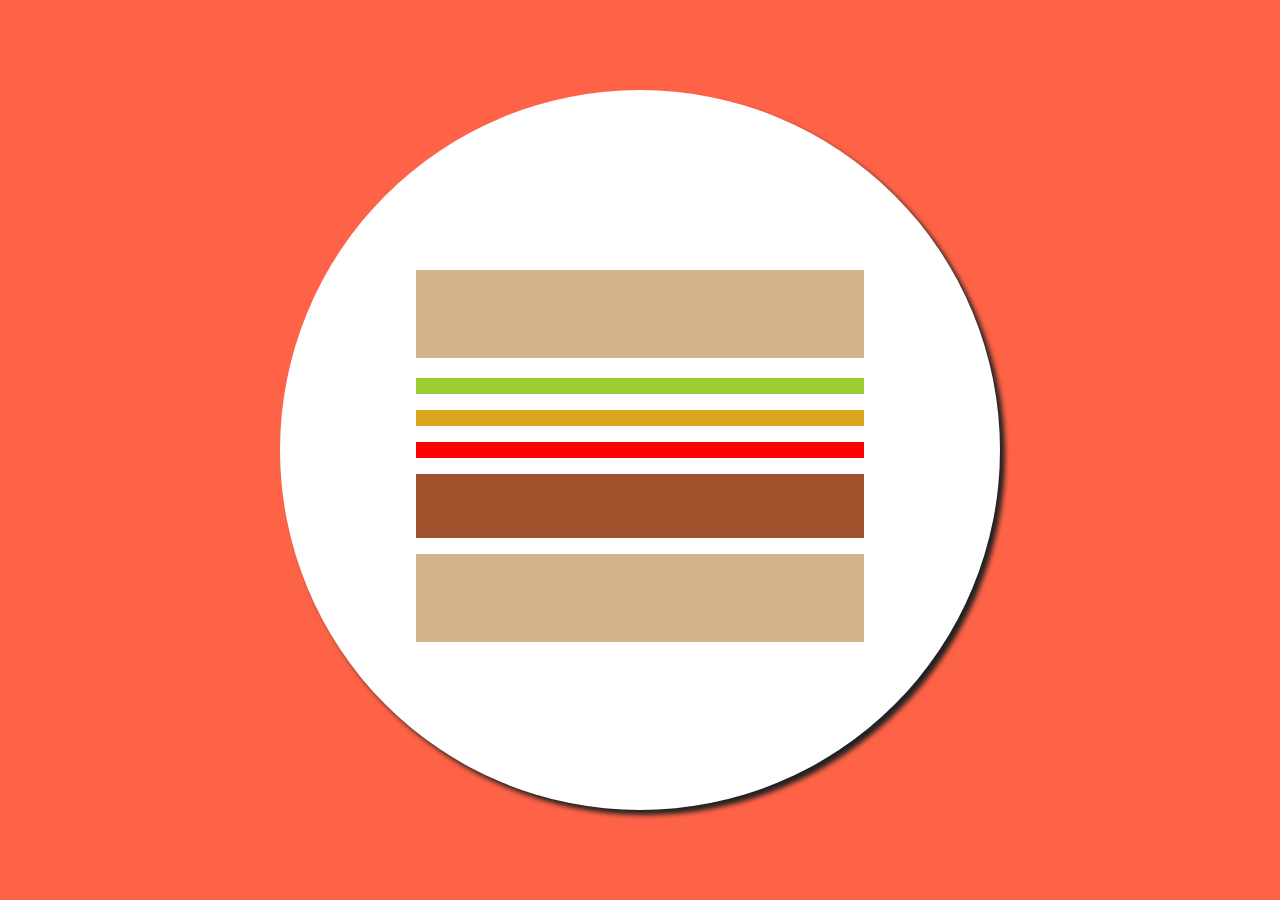
<file: dayOne/cssLesson/index.html>
<!DOCTYPE html>
<html lang="en">
<head>
    <meta charset="UTF-8">
    <meta http-equiv="X-UA-Compatible" content="IE=edge">
    <meta name="viewport" content="width=device-width, initial-scale=1.0">
    <title>Document</title>
    <link rel="stylesheet" href="styles.css"/>
</head>
<body>
   <div id="circle"></div>
   <div id="topBun"></div>
   <div id="lettuce"></div>
   <div id="mustard"></div>
   <div id="ketchup"></div>
   <div id="patty"></div>
   <div id="bottomBun"></div> 
</body>
</html>
</file>
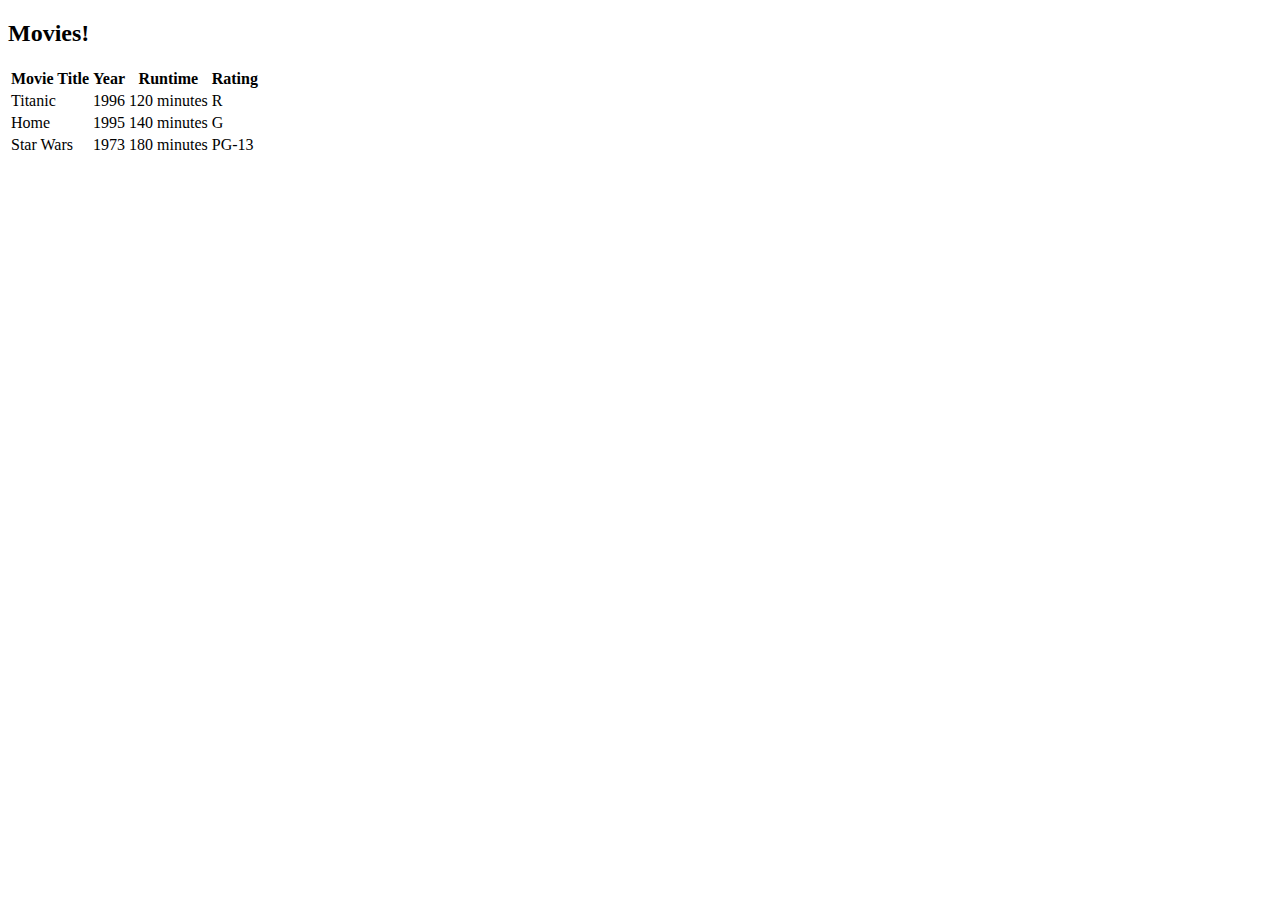
<file: dayOne/movieRatingChalleng/index.html>
<!DOCTYPE html>
<html lang="en">
<head>
    <meta charset="UTF-8">
    <meta http-equiv="X-UA-Compatible" content="IE=edge">
    <meta name="viewport" content="width=device-width, initial-scale=1.0">
    <title>Document</title>
    <link rel="styelsheet" href="styles.css"/>
</head>
<body>
    <!-- CHALLENGE 2: MOVIE RATING
    ​
        Bronze:
          Make an h2 tag saying 'Movies!'
          Make a TABLE with a HEADER
          In the header, have 4 COLUMNS with the headers reading: 'Movie Title', 'Year', 'Runtime', and 'Rating'
          Add at least 3 movies (you can make the info up)
    ​
          Silver:
          Using CSS:
          Add a BACKGROUND COLOR of LIGHT SKY BLUE
          Put a BORDER around the table that is BLACK
    ​
          Gold:
          ITALICIZE the movie titles
          Set the table in the CENTER
    -->
    <div id="movies">
    <h2>Movies!</h2>
    <table>
       <tr>
            <th>Movie Title</th>
            <th>Year</th>
            <th>Runtime</th>
            <Th>Rating</Th>
            </tr>
        <tr>
            
        <Td class="title">Titanic</Td>
        <td>1996</td>
        <td>120 minutes</td>
        <td>R</td>
        </tr>
         <td class="title">Home</td>
         <td>1995</td>
         <td>140 minutes</td>
         <td>G</td>
    </tr>
        <tr>
        <td class="title">Star Wars</td>
        <td>1973</td>
        <td>180 minutes</td>
        <td>PG-13</td>
        </tr>

           
    </table>
</body>
</html>
</file>
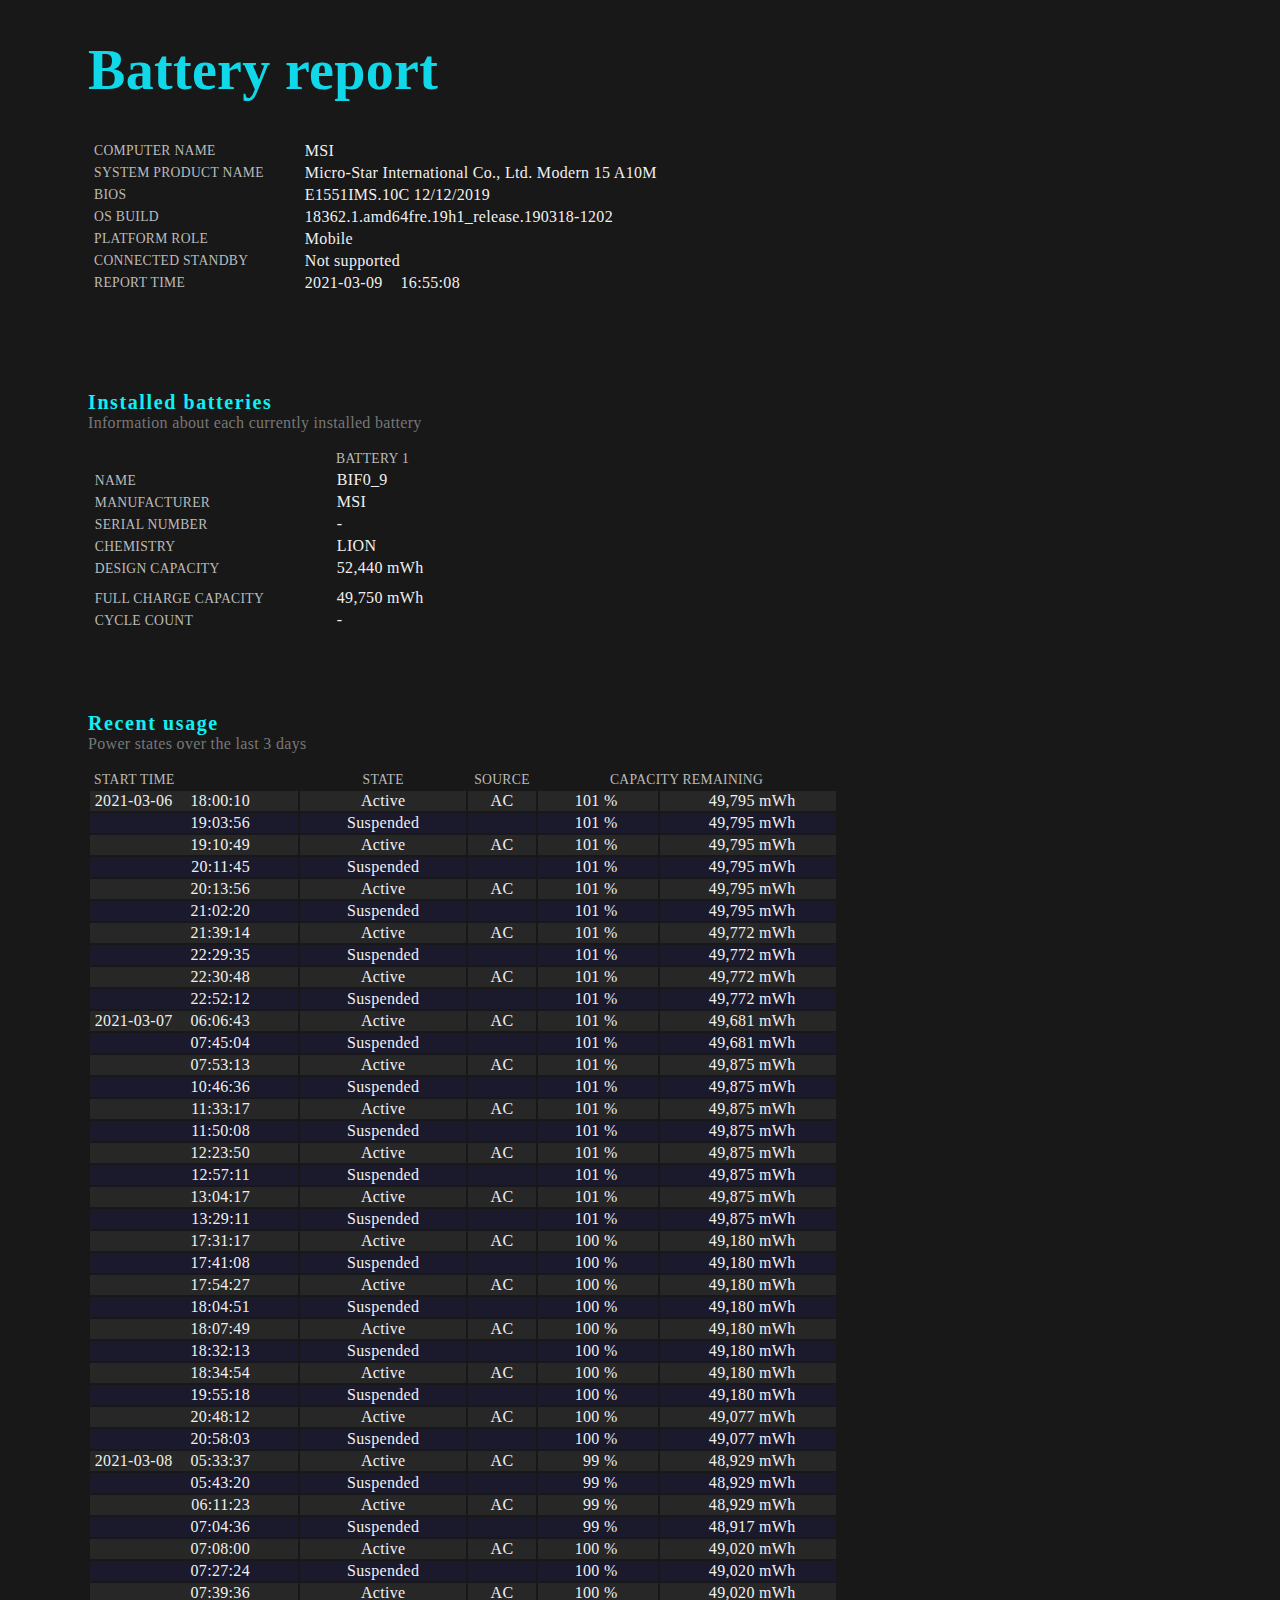
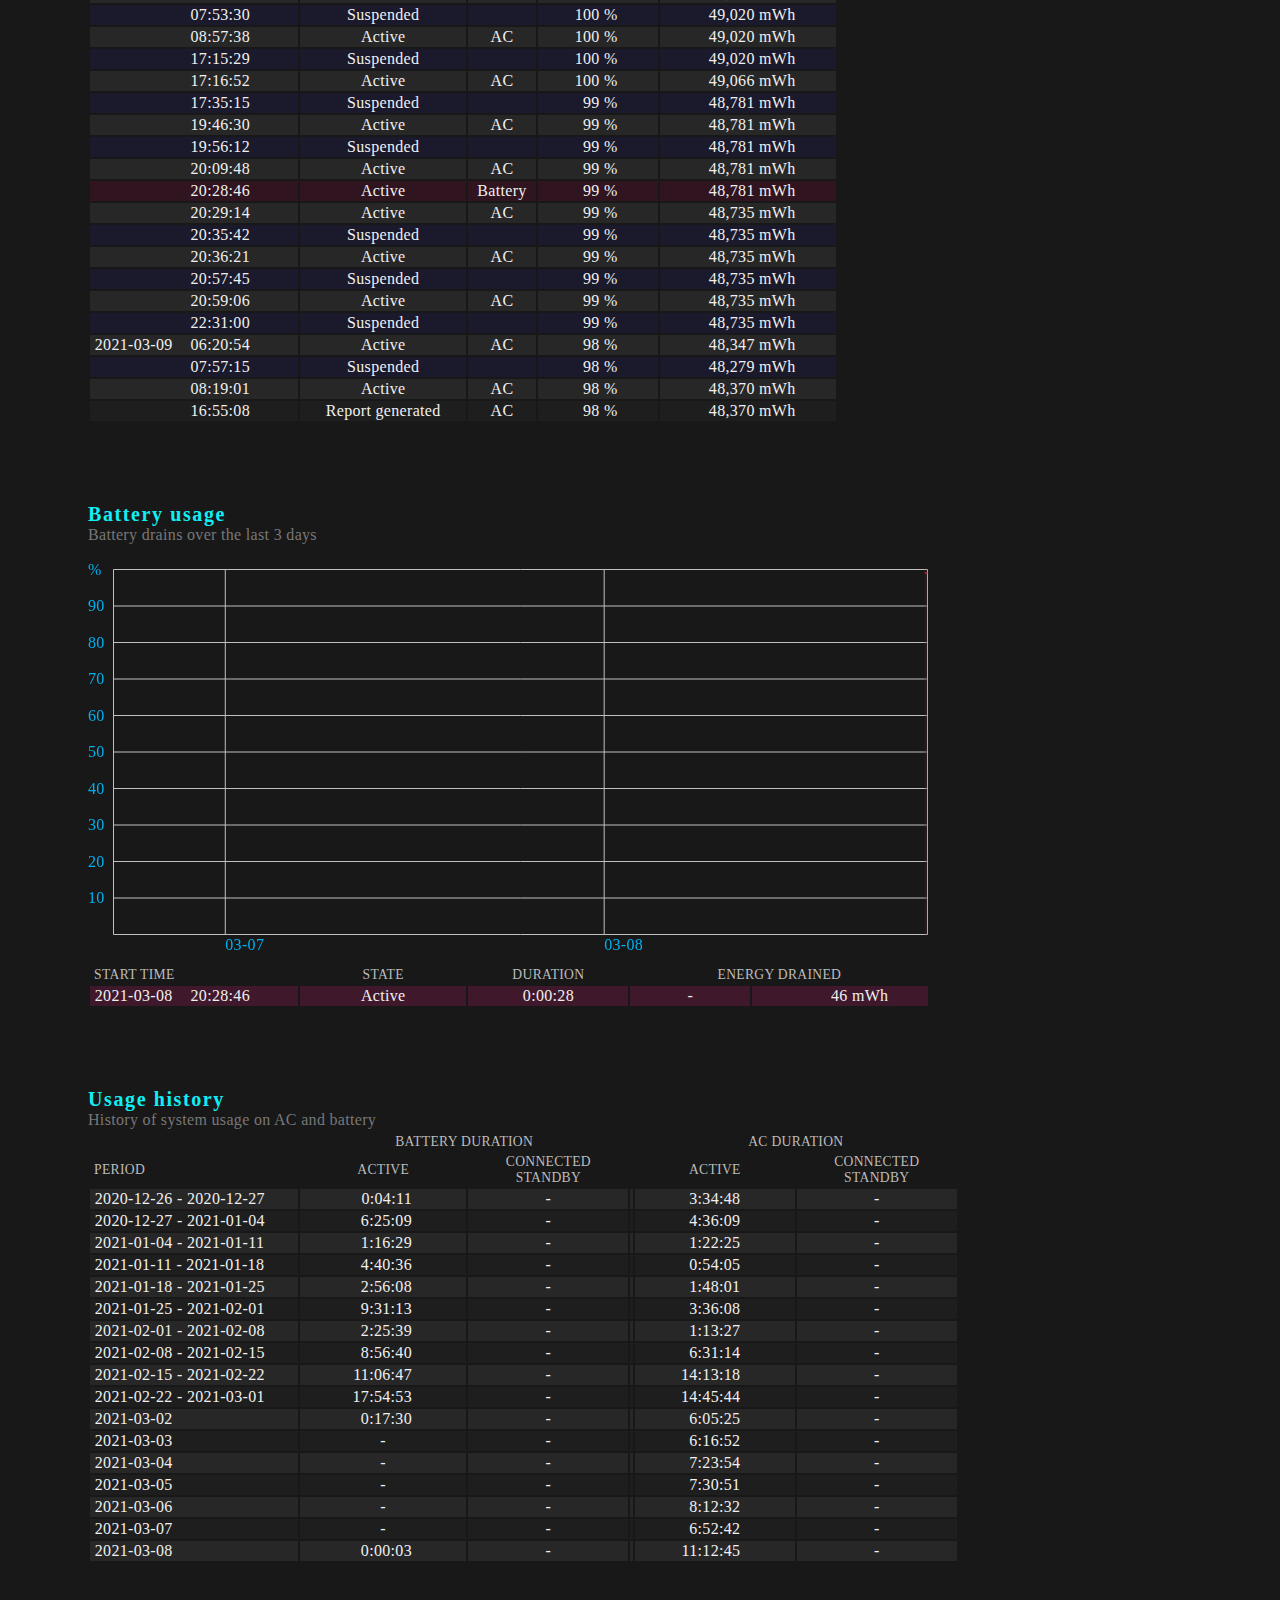
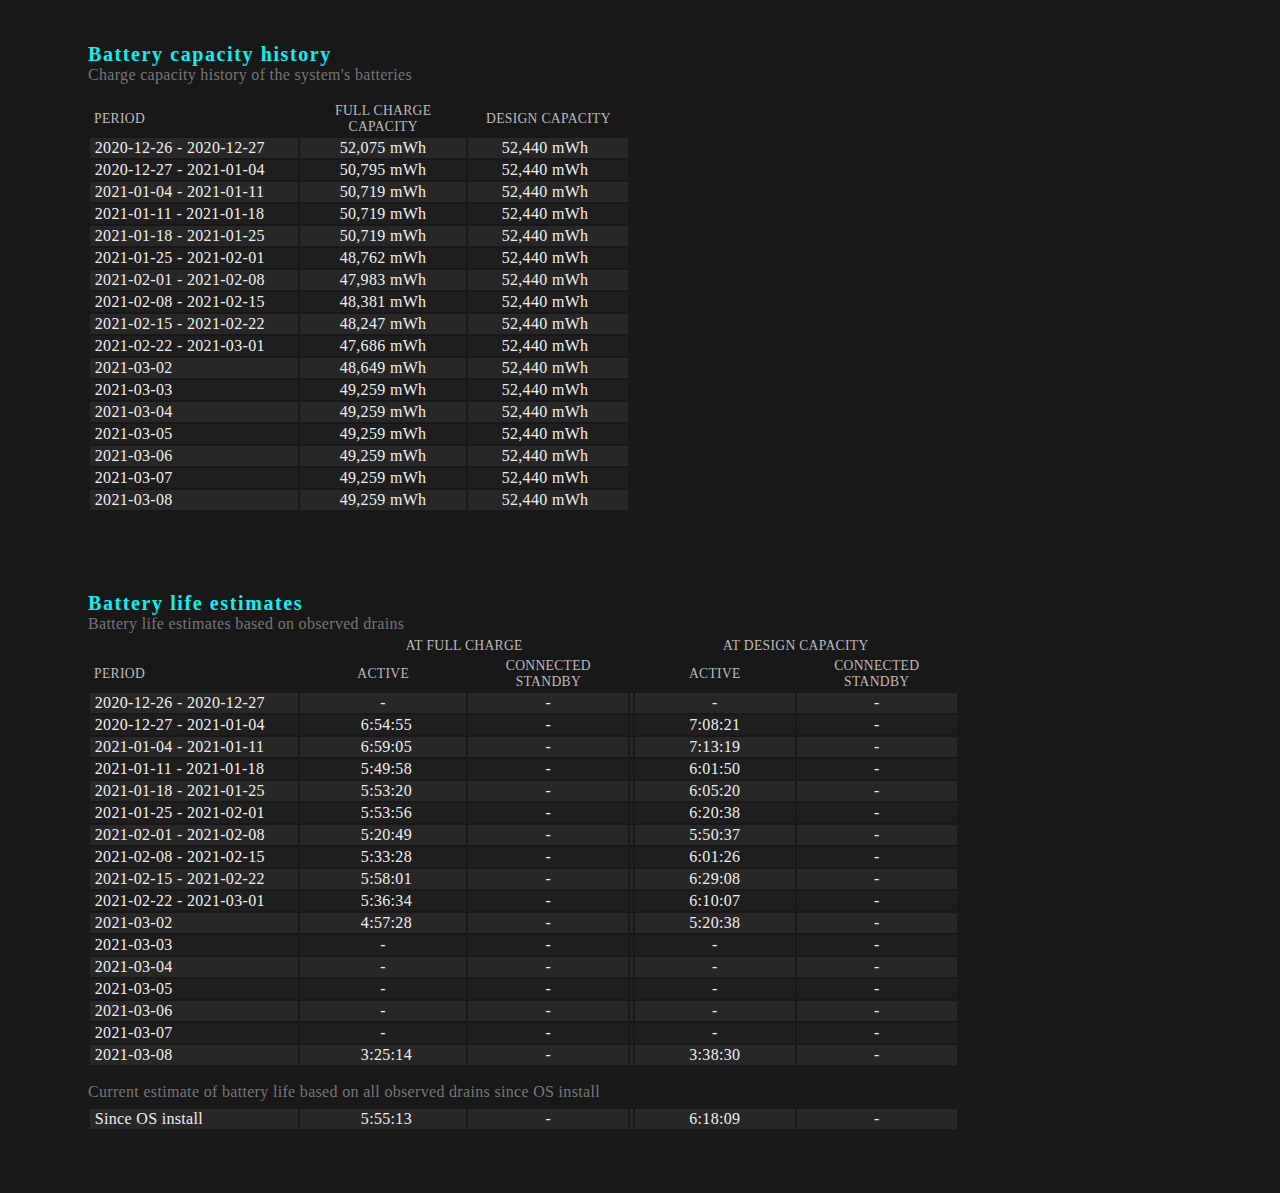
<file: config/battery-report.html>
﻿<!DOCTYPE html>
<!-- saved from url=(0016)http://localhost -->
<html xmlns="http://www.w3.org/1999/xhtml" xmlns:ms="urn:schemas-microsoft-com:xslt" xmlns:bat="http://schemas.microsoft.com/battery/2012" xmlns:js="http://microsoft.com/kernel"><head><meta http-equiv="X-UA-Compatible" content="IE=edge"/><meta name="ReportUtcOffset" content="-5:00"/><title>Battery report</title><style type="text/css">
      body {
          font-family: Segoe UI Light;
          letter-spacing: 0.02em;
          background-color: #181818;
          color: #F0F0F0;
          margin-left: 5.5em;
      }

      h1 {
          color: #11D8E8;
          font-size: 42pt;
      }

      h2 {
          font-size: 15pt;
          color: #11EEF4;
          margin-top: 4em;
          margin-bottom: 0em;
          letter-spacing: 0.08em;
      }

      td {
          padding-left: 0.3em;
          padding-right: 0.3em;
      }

      .nobatts {
          font-family: Segoe UI Semibold;
          background: #272727;
          color: #ACAC60;
          font-size: 13pt;
          padding-left:0.4em;
          padding-right:0.4em;
          padding-top:0.3em;
          padding-bottom:0.3em;
      }

      .explanation {
          color: #777777;
          font-size: 12pt;
          margin-bottom: 1em;
      }

      .explanation2 {
          color: #777777;
          font-size: 12pt;
          margin-bottom: 0.1em;
      }

      table {
          border-width: 0;
          table-layout: fixed;
          font-family: Segoe UI Light;
          letter-spacing: 0.02em;
          background-color: #181818;
          color: #f0f0f0;
      }

      .even { background: #272727; }
      .odd { background: #1E1E1E; }
      .even.suspend { background: #1A1A28; }
      .odd.suspend { background: #1A1A2C; }

      thead {
          font-family: Segoe UI Semibold;
          font-size: 85%;
          color: #BCBCBC;
      }

      text {
          font-size: 12pt;
          font-family: Segoe UI Light;
          fill: #11EEF4;
      }

      .centered { text-align: center; }

      .label {
          font-family: Segoe UI Semibold;
          font-size: 85%;
          color: #BCBCBC;
      }

      .dc.even { background: #40182C; }
      .dc.odd { background: #30141F; }

      td.colBreak {
          padding: 0;
          width: 0.15em;
      }

      td.state { text-align: center; }

      td.hms {
          font-family: Segoe UI Symbol;
          text-align: right;
          padding-right: 3.4em;
      }

      td.dateTime { font-family: Segoe UI Symbol; }
      td.nullValue { text-align: center; }

      td.percent {
          font-family: Segoe UI Symbol;
          text-align: right;
          padding-right: 2.5em;
      }

      col:first-child { width: 13em; }
      col.col2 { width: 10.4em; }
      col.percent { width: 7.5em; }

      td.mw {
          text-align: right;
          padding-right: 2.5em;
      }

      td.acdc { text-align: center; }

      span.date {
          display: inline-block;
          width: 5.5em;
      }

      span.time {
          text-align: right;
          width: 4.2em;
          display: inline-block;
      }

      text { font-family: Segoe UI Symbol; }

      .noncontigbreak {
          height: 0.3em;
          background-color: #1A1A28;
      }
    </style><script type="text/javascript">
    // Formats a number using the current locale (to handle the 1000's separator).
    // The result is rounded so no decimal point is shown.
    function numberToLocaleString(value) {
        var localeString = Math.round(parseFloat(value + '')).toLocaleString();
        return localeString.substring(0, localeString.indexOf('.'));
    }

    function padLeft(number, length) {
        var str = '' + number;
        while (str.length < length) {
            str = '0' + str;
        }

        return str;
    }

    // Returns the number of milliseconds between 2 date-times represented as strings.
    function msBetween(startTime, endTime) {
        return startTime > endTime
               ? msBetween(endTime, startTime)
               : parseDateTime(endTime) - parseDateTime(startTime);
    }

    var dateFormat = /(\d{4})-(\d{2})-(\d{2})[T](\d{2}):(\d{2}):(\d{2})/

    // Parses a date-time string and returns a Date (i.e. number of milliseconds)
    function parseDateTime(value) {
        if (!value) {
            return 0;
        }

        var match = dateFormat.exec(value)
        if (!match) {
            return 0;
        }

        return Date.parse(match[1] + '/' + match[2] + '/' +
                          match[3] + ' ' + match[4] + ':' +
                          match[5] + ':' + match[6])
    }

    // Parses just the date portion of a date-time string and returns a Date
    // (i.e. number of milliseconds)
    function parseDate(value) {
        if (!value) {
            return 0;
        }

        var match = dateFormat.exec(value)
        if (!match) {
            return 0;
        }

        return Date.parse(match[1] + '/' + match[2] + '/' + match[3])
    }

    var durationFormat = /P((\d+)D)?T((\d+)H)?((\d+)M)?(\d+)S/

    // Convert a string of the form P10DT1H15M40S to a count of milliseconds
    function parseDurationToMs(value) {
        var match = durationFormat.exec(value)
        if (!match) {
            return 0
        }

        var days = parseInt(match[2] || '0');
        var hrs = parseInt(match[4] || '0');
        var mins = parseInt(match[6] || '0');
        var secs = parseInt(match[7] || '0');
        return ((((((days * 24) + hrs) * 60) + mins) * 60) +  secs) * 1000;
    }

    // Converts milliseconds to days
    function msToDays(ms) {
        return (ms / 1000 / 60 / 60 / 24);
    }

    function daysToMs(days) {
        return (days * 24 * 60 * 60 * 1000);
    }

    // Formats a number of milliseconds as h:mm:ss
    function formatDurationMs(value) {
        var ms = parseInt(value);
        var secs = ms / 1000;
        var mins = secs / 60;
        var hrs = Math.floor(mins / 60);
        mins = Math.floor(mins % 60);
        secs = Math.floor(secs % 60);
        return hrs + ':' + padLeft(mins,2) + ':' + padLeft(secs,2);
    }

    // Converts a millisecond timestamp to a day and month string
    // Note: dayOffset is forward from date.
    function dateToDayAndMonth(ms, dayOffset) {
        var adjustedDate = new Date(ms + (dayOffset * 24 * 60 * 60 * 1000));
        return padLeft(adjustedDate.getMonth() + 1, 2) + "-" +
               padLeft(adjustedDate.getDate(), 2);
    }

    // Takes a millisecond timestamp and returns a new millisecond timestamp
    // rounded down to the current day.
    function dateFloor(ms) {
        var dt = new Date(ms);
        return Date.parse(dt.getFullYear() + '/' + (dt.getMonth() + 1) + '/' + dt.getDate());
    }
    
    Timegraph = {
        axisTop: 9.5,
        axisRight: 24.5,
        axisBottom: 25.5,
        axisLeft: 25.5,
        ticks: 10,

        // Maximum number of 24 hour ticks for showing 12 and 6 hour ticks

        ticks12Hour: 8,
        ticks6Hour: 4,

        // Shading

        lineColor: "#B82830",
        shadingColor: "#4d1d35",

        precompute: function (graph) {
            var canvas = graph.canvas;
            var data = graph.data;
            var min = 0;
            var max = 0;

            graph.height = canvas.height - Timegraph.axisTop - Timegraph.axisBottom;
            graph.width = canvas.width - Timegraph.axisLeft - Timegraph.axisRight;
            for (var i = 0; i < data.length; i++) {
                data[i].t0 = parseDateTime(data[i].x0);
                data[i].t1 = parseDateTime(data[i].x1);

                if (i == 0) {
                    min = data[i].t0;
                    max = data[i].t1;
                }

                if (data[i].t0 < min) {
                    min = data[i].t0;
                }

                if (data[i].t1 > max) {
                    max = data[i].t1;
                }

                data[i].yy0 =
                    Timegraph.axisTop + graph.height - data[i].y0 * graph.height;

                data[i].yy1 =
                    Timegraph.axisTop + graph.height - data[i].y1 * graph.height;
            }

            if (graph.startTime != null) {
                graph.startMs = parseDateTime(graph.startTime);

            } else {
                graph.startMs = min;
            }

            graph.endMs = max;
            graph.durationMs = max - min;
        },

        drawFrame: function (graph) {
            var canvas = graph.canvas;
            var context = graph.context;

            graph.width =
                canvas.width - Timegraph.axisRight - Timegraph.axisLeft;

            graph.height =
                canvas.height - Timegraph.axisTop - Timegraph.axisBottom;

            context.beginPath();
            context.moveTo(Timegraph.axisLeft, Timegraph.axisTop);
            context.lineTo(Timegraph.axisLeft + graph.width,
                           Timegraph.axisTop);

            context.lineTo(Timegraph.axisLeft + graph.width,
                           Timegraph.axisTop + graph.height);

            context.lineTo(Timegraph.axisLeft,
                           Timegraph.axisTop + graph.height);

            context.lineTo(Timegraph.axisLeft, Timegraph.axisTop);
            context.strokeStyle = "#c0c0c0";
            context.stroke();
        },

        drawRange: function (graph) {
            var canvas = graph.canvas;
            var context = graph.context;

            context.font = "12pt Segoe UI";
            context.fillStyle = "#00b0f0";
            context.fillText("%", 0, Timegraph.axisTop + 5, Timegraph.axisLeft);

            var tickSpacing = graph.height / 10;
            var offset = Timegraph.axisTop + tickSpacing;
            var tickValue = 90;
            for (var i = 0; i < 9; i++) {
                context.beginPath();
                context.moveTo(Timegraph.axisLeft, offset);
                context.lineTo(Timegraph.axisLeft + graph.width,
                               offset);

                context.stroke();
                context.fillText(tickValue.toString(),
                                 0,
                                 offset + 5,
                                 Timegraph.axisLeft);

                offset += tickSpacing;
                tickValue -= 10;
            }
        },

        drawDomain: function (graph, start, end) {
            var canvas = graph.canvas;
            var context = graph.context;
            var data = graph.data;
            var duration = end - start;
            if ((end < start)) {
                return;
            }

            var startDay = dateFloor(start);
            var t0 = startDay;
            var t1 = dateFloor(end);
            var dayOffset = 0;
            if (start > t0) {
                t0 = t0 + daysToMs(1);
                dayOffset++;
            }

            if (t0 >= t1) {
                return;
            }

            var increment =
                Math.max(Math.floor((t1 - t0) / daysToMs(Timegraph.ticks)), 1);

            var incrementMs = daysToMs(increment);
            var spacing = (incrementMs / duration) * graph.width;
            var offset = (t0 - start) / duration;
            var ticksCount = Math.floor((t1 - t0) / incrementMs);
            for (offset = offset * graph.width + Timegraph.axisLeft;
                 offset < (graph.width + Timegraph.axisLeft);
                 offset += spacing) {

                context.beginPath();
                context.moveTo(offset, Timegraph.axisTop);
                context.lineTo(offset, Timegraph.axisTop + graph.height);
                context.stroke();
                context.fillText(dateToDayAndMonth(startDay, dayOffset),
                                 offset,
                                 Timegraph.axisTop + graph.height + 15,
                                 spacing);

                dayOffset += increment;
            }
        },

        plot: function (graph, start, end) {
            var canvas = graph.canvas;
            var context = graph.context
            var data = graph.data;

            if ((end < start)) {
                return;
            }

            var duration = end - start;
            Timegraph.drawDomain(graph, start, end);
            context.fillStyle = Timegraph.shadingColor;
            for (var i = 0; i < data.length - 1; i++) {
                if ((data[i].t0 < start) || (data[i].t0 > end) ||
                    (data[i].t1 > end)) {

                    continue;
                }

                var x1 = (data[i].t0 - start) / duration;
                x1 = x1 * graph.width + Timegraph.axisLeft;

                var x2 = (data[i].t1 - start) / duration;
                x2 = x2 * graph.width + Timegraph.axisLeft;

                context.globalAlpha = 0.3;
                context.fillRect(x1, Timegraph.axisTop, (x2 - x1), graph.height);
                context.globalAlpha = 1;
                context.beginPath();
                context.strokeStyle = Timegraph.lineColor;
                context.lineWidth = 1.5;
                context.moveTo(x1, data[i].yy0);
                context.lineTo(x2, data[i].yy1);
                context.stroke();
            }
        },

        draw: function (graph) {
            var canvas = document.getElementById(graph.element);
            if (canvas == null) {
                return;
            }

            var context = canvas.getContext('2d');
            if (context == null) {
                return;
            }

            graph.width = 0;
            graph.height = 0;
            graph.context = context;
            graph.canvas = canvas;

            Timegraph.precompute(graph);
            Timegraph.drawFrame(graph);
            Timegraph.drawRange(graph);
            Timegraph.plot(graph, graph.startMs, graph.endMs);
        }
    };
    
    drainGraphData = [
    { x0: "2021-03-08T20:17:49", x1: "2021-03-08T20:28:46", y0: 0.990296189528817, y1: 0.990296189528817 }, 
{ x0: "2021-03-08T20:28:46", x1: "2021-03-08T20:28:49", y0: 0.990296189528817, y1: 0.9900525792241012 }, 

    ];
    
    function main() {
        Timegraph.draw({
            element: "drain-graph",
            data: drainGraphData,
            startTime: "2021-03-06T16:55:08",
            endTime: "2021-03-09T16:55:08",
        });
    }

    if (window.addEventListener != null) {
        window.addEventListener("load", main, false);

    } else if (window.attachEvent != null) {
        window.attachEvent("onload", main);
    }
    </script></head><body><h1>
      Battery report
    </h1><table style="margin-bottom: 6em;"><col/><tr><td class="label">
          COMPUTER NAME
        </td><td>MSI</td></tr><tr><td class="label">
          SYSTEM PRODUCT NAME
        </td><td>Micro-Star International Co., Ltd. Modern 15 A10M</td></tr><tr><td class="label">
          BIOS
        </td><td>E1551IMS.10C 12/12/2019</td></tr><tr><td class="label">
          OS BUILD
        </td><td>18362.1.amd64fre.19h1_release.190318-1202</td></tr><tr><td class="label">
          PLATFORM ROLE
        </td><td>Mobile</td></tr><tr><td class="label">
          CONNECTED STANDBY
        </td><td>Not supported</td></tr><tr><td class="label">
          REPORT TIME
        </td><td class="dateTime"><span class="date">2021-03-09 </span><span class="time">16:55:08</span></td></tr></table><h2>
      Installed batteries
    </h2><div class="explanation">
      Information about each currently installed battery
    </div><table><colgroup><col style="width: 15em;"/><col style="width: 14em;"/></colgroup><thead><tr><td> </td><td>
                  BATTERY
                  1</td></tr></thead><tr><td><span class="label">NAME</span></td><td>BIF0_9</td></tr><tr><td><span class="label">MANUFACTURER</span></td><td>MSI</td></tr><tr><td><span class="label">SERIAL NUMBER</span></td><td>
        -
      </td></tr><tr><td><span class="label">CHEMISTRY</span></td><td>LION</td></tr><tr><td><span class="label">DESIGN CAPACITY</span></td><td>52,440 mWh
      </td></tr><tr style="height:0.4em;"></tr><tr><td><span class="label">FULL CHARGE CAPACITY</span></td><td>49,750 mWh
      </td></tr><tr><td><span class="label">CYCLE COUNT</span></td><td>
        -
      </td></tr></table><h2>Recent usage</h2><div class="explanation">
      Power states over the last 3 days
    </div><table><colgroup><col/><col class="col2"/><col style="width: 4.2em;"/><col class="percent"/><col style="width: 11em;"/></colgroup><thead><tr><td>
            START TIME
          </td><td class="centered">
            STATE
          </td><td class="centered">
            SOURCE
          </td><td colspan="2" class="centered">
            CAPACITY REMAINING
          </td></tr></thead><tr class="even  1"><td class="dateTime"><span class="date">2021-03-06 </span><span class="time">18:00:10</span></td><td class="state">
        Active
      </td><td class="acdc">
        AC
      </td><td class="percent">101 %
        </td><td class="mw">49,795 mWh
        </td></tr><tr class="odd suspend 2"><td class="dateTime"><span class="date"> </span><span class="time">19:03:56</span></td><td class="state">
        Suspended
      </td><td class="acdc"></td><td class="percent">101 %
        </td><td class="mw">49,795 mWh
        </td></tr><tr class="even  3"><td class="dateTime"><span class="date"> </span><span class="time">19:10:49</span></td><td class="state">
        Active
      </td><td class="acdc">
        AC
      </td><td class="percent">101 %
        </td><td class="mw">49,795 mWh
        </td></tr><tr class="odd suspend 4"><td class="dateTime"><span class="date"> </span><span class="time">20:11:45</span></td><td class="state">
        Suspended
      </td><td class="acdc"></td><td class="percent">101 %
        </td><td class="mw">49,795 mWh
        </td></tr><tr class="even  5"><td class="dateTime"><span class="date"> </span><span class="time">20:13:56</span></td><td class="state">
        Active
      </td><td class="acdc">
        AC
      </td><td class="percent">101 %
        </td><td class="mw">49,795 mWh
        </td></tr><tr class="odd suspend 6"><td class="dateTime"><span class="date"> </span><span class="time">21:02:20</span></td><td class="state">
        Suspended
      </td><td class="acdc"></td><td class="percent">101 %
        </td><td class="mw">49,795 mWh
        </td></tr><tr class="even  7"><td class="dateTime"><span class="date"> </span><span class="time">21:39:14</span></td><td class="state">
        Active
      </td><td class="acdc">
        AC
      </td><td class="percent">101 %
        </td><td class="mw">49,772 mWh
        </td></tr><tr class="odd suspend 8"><td class="dateTime"><span class="date"> </span><span class="time">22:29:35</span></td><td class="state">
        Suspended
      </td><td class="acdc"></td><td class="percent">101 %
        </td><td class="mw">49,772 mWh
        </td></tr><tr class="even  9"><td class="dateTime"><span class="date"> </span><span class="time">22:30:48</span></td><td class="state">
        Active
      </td><td class="acdc">
        AC
      </td><td class="percent">101 %
        </td><td class="mw">49,772 mWh
        </td></tr><tr class="odd suspend 10"><td class="dateTime"><span class="date"> </span><span class="time">22:52:12</span></td><td class="state">
        Suspended
      </td><td class="acdc"></td><td class="percent">101 %
        </td><td class="mw">49,772 mWh
        </td></tr><tr class="even  11"><td class="dateTime"><span class="date">2021-03-07 </span><span class="time">06:06:43</span></td><td class="state">
        Active
      </td><td class="acdc">
        AC
      </td><td class="percent">101 %
        </td><td class="mw">49,681 mWh
        </td></tr><tr class="odd suspend 12"><td class="dateTime"><span class="date"> </span><span class="time">07:45:04</span></td><td class="state">
        Suspended
      </td><td class="acdc"></td><td class="percent">101 %
        </td><td class="mw">49,681 mWh
        </td></tr><tr class="even  13"><td class="dateTime"><span class="date"> </span><span class="time">07:53:13</span></td><td class="state">
        Active
      </td><td class="acdc">
        AC
      </td><td class="percent">101 %
        </td><td class="mw">49,875 mWh
        </td></tr><tr class="odd suspend 14"><td class="dateTime"><span class="date"> </span><span class="time">10:46:36</span></td><td class="state">
        Suspended
      </td><td class="acdc"></td><td class="percent">101 %
        </td><td class="mw">49,875 mWh
        </td></tr><tr class="even  15"><td class="dateTime"><span class="date"> </span><span class="time">11:33:17</span></td><td class="state">
        Active
      </td><td class="acdc">
        AC
      </td><td class="percent">101 %
        </td><td class="mw">49,875 mWh
        </td></tr><tr class="odd suspend 16"><td class="dateTime"><span class="date"> </span><span class="time">11:50:08</span></td><td class="state">
        Suspended
      </td><td class="acdc"></td><td class="percent">101 %
        </td><td class="mw">49,875 mWh
        </td></tr><tr class="even  17"><td class="dateTime"><span class="date"> </span><span class="time">12:23:50</span></td><td class="state">
        Active
      </td><td class="acdc">
        AC
      </td><td class="percent">101 %
        </td><td class="mw">49,875 mWh
        </td></tr><tr class="odd suspend 18"><td class="dateTime"><span class="date"> </span><span class="time">12:57:11</span></td><td class="state">
        Suspended
      </td><td class="acdc"></td><td class="percent">101 %
        </td><td class="mw">49,875 mWh
        </td></tr><tr class="even  19"><td class="dateTime"><span class="date"> </span><span class="time">13:04:17</span></td><td class="state">
        Active
      </td><td class="acdc">
        AC
      </td><td class="percent">101 %
        </td><td class="mw">49,875 mWh
        </td></tr><tr class="odd suspend 20"><td class="dateTime"><span class="date"> </span><span class="time">13:29:11</span></td><td class="state">
        Suspended
      </td><td class="acdc"></td><td class="percent">101 %
        </td><td class="mw">49,875 mWh
        </td></tr><tr class="even  21"><td class="dateTime"><span class="date"> </span><span class="time">17:31:17</span></td><td class="state">
        Active
      </td><td class="acdc">
        AC
      </td><td class="percent">100 %
        </td><td class="mw">49,180 mWh
        </td></tr><tr class="odd suspend 22"><td class="dateTime"><span class="date"> </span><span class="time">17:41:08</span></td><td class="state">
        Suspended
      </td><td class="acdc"></td><td class="percent">100 %
        </td><td class="mw">49,180 mWh
        </td></tr><tr class="even  23"><td class="dateTime"><span class="date"> </span><span class="time">17:54:27</span></td><td class="state">
        Active
      </td><td class="acdc">
        AC
      </td><td class="percent">100 %
        </td><td class="mw">49,180 mWh
        </td></tr><tr class="odd suspend 24"><td class="dateTime"><span class="date"> </span><span class="time">18:04:51</span></td><td class="state">
        Suspended
      </td><td class="acdc"></td><td class="percent">100 %
        </td><td class="mw">49,180 mWh
        </td></tr><tr class="even  25"><td class="dateTime"><span class="date"> </span><span class="time">18:07:49</span></td><td class="state">
        Active
      </td><td class="acdc">
        AC
      </td><td class="percent">100 %
        </td><td class="mw">49,180 mWh
        </td></tr><tr class="odd suspend 26"><td class="dateTime"><span class="date"> </span><span class="time">18:32:13</span></td><td class="state">
        Suspended
      </td><td class="acdc"></td><td class="percent">100 %
        </td><td class="mw">49,180 mWh
        </td></tr><tr class="even  27"><td class="dateTime"><span class="date"> </span><span class="time">18:34:54</span></td><td class="state">
        Active
      </td><td class="acdc">
        AC
      </td><td class="percent">100 %
        </td><td class="mw">49,180 mWh
        </td></tr><tr class="odd suspend 28"><td class="dateTime"><span class="date"> </span><span class="time">19:55:18</span></td><td class="state">
        Suspended
      </td><td class="acdc"></td><td class="percent">100 %
        </td><td class="mw">49,180 mWh
        </td></tr><tr class="even  29"><td class="dateTime"><span class="date"> </span><span class="time">20:48:12</span></td><td class="state">
        Active
      </td><td class="acdc">
        AC
      </td><td class="percent">100 %
        </td><td class="mw">49,077 mWh
        </td></tr><tr class="odd suspend 30"><td class="dateTime"><span class="date"> </span><span class="time">20:58:03</span></td><td class="state">
        Suspended
      </td><td class="acdc"></td><td class="percent">100 %
        </td><td class="mw">49,077 mWh
        </td></tr><tr class="even  31"><td class="dateTime"><span class="date">2021-03-08 </span><span class="time">05:33:37</span></td><td class="state">
        Active
      </td><td class="acdc">
        AC
      </td><td class="percent">99 %
        </td><td class="mw">48,929 mWh
        </td></tr><tr class="odd suspend 32"><td class="dateTime"><span class="date"> </span><span class="time">05:43:20</span></td><td class="state">
        Suspended
      </td><td class="acdc"></td><td class="percent">99 %
        </td><td class="mw">48,929 mWh
        </td></tr><tr class="even  33"><td class="dateTime"><span class="date"> </span><span class="time">06:11:23</span></td><td class="state">
        Active
      </td><td class="acdc">
        AC
      </td><td class="percent">99 %
        </td><td class="mw">48,929 mWh
        </td></tr><tr class="odd suspend 34"><td class="dateTime"><span class="date"> </span><span class="time">07:04:36</span></td><td class="state">
        Suspended
      </td><td class="acdc"></td><td class="percent">99 %
        </td><td class="mw">48,917 mWh
        </td></tr><tr class="even  35"><td class="dateTime"><span class="date"> </span><span class="time">07:08:00</span></td><td class="state">
        Active
      </td><td class="acdc">
        AC
      </td><td class="percent">100 %
        </td><td class="mw">49,020 mWh
        </td></tr><tr class="odd suspend 36"><td class="dateTime"><span class="date"> </span><span class="time">07:27:24</span></td><td class="state">
        Suspended
      </td><td class="acdc"></td><td class="percent">100 %
        </td><td class="mw">49,020 mWh
        </td></tr><tr class="even  37"><td class="dateTime"><span class="date"> </span><span class="time">07:39:36</span></td><td class="state">
        Active
      </td><td class="acdc">
        AC
      </td><td class="percent">100 %
        </td><td class="mw">49,020 mWh
        </td></tr><tr class="odd suspend 38"><td class="dateTime"><span class="date"> </span><span class="time">07:53:30</span></td><td class="state">
        Suspended
      </td><td class="acdc"></td><td class="percent">100 %
        </td><td class="mw">49,020 mWh
        </td></tr><tr class="even  39"><td class="dateTime"><span class="date"> </span><span class="time">08:57:38</span></td><td class="state">
        Active
      </td><td class="acdc">
        AC
      </td><td class="percent">100 %
        </td><td class="mw">49,020 mWh
        </td></tr><tr class="odd suspend 40"><td class="dateTime"><span class="date"> </span><span class="time">17:15:29</span></td><td class="state">
        Suspended
      </td><td class="acdc"></td><td class="percent">100 %
        </td><td class="mw">49,020 mWh
        </td></tr><tr class="even  41"><td class="dateTime"><span class="date"> </span><span class="time">17:16:52</span></td><td class="state">
        Active
      </td><td class="acdc">
        AC
      </td><td class="percent">100 %
        </td><td class="mw">49,066 mWh
        </td></tr><tr class="odd suspend 42"><td class="dateTime"><span class="date"> </span><span class="time">17:35:15</span></td><td class="state">
        Suspended
      </td><td class="acdc"></td><td class="percent">99 %
        </td><td class="mw">48,781 mWh
        </td></tr><tr class="even  43"><td class="dateTime"><span class="date"> </span><span class="time">19:46:30</span></td><td class="state">
        Active
      </td><td class="acdc">
        AC
      </td><td class="percent">99 %
        </td><td class="mw">48,781 mWh
        </td></tr><tr class="odd suspend 44"><td class="dateTime"><span class="date"> </span><span class="time">19:56:12</span></td><td class="state">
        Suspended
      </td><td class="acdc"></td><td class="percent">99 %
        </td><td class="mw">48,781 mWh
        </td></tr><tr class="even  45"><td class="dateTime"><span class="date"> </span><span class="time">20:09:48</span></td><td class="state">
        Active
      </td><td class="acdc">
        AC
      </td><td class="percent">99 %
        </td><td class="mw">48,781 mWh
        </td></tr><tr class="odd dc 46"><td class="dateTime"><span class="date"> </span><span class="time">20:28:46</span></td><td class="state">
        Active
      </td><td class="acdc">
        Battery
      </td><td class="percent">99 %
        </td><td class="mw">48,781 mWh
        </td></tr><tr class="even  47"><td class="dateTime"><span class="date"> </span><span class="time">20:29:14</span></td><td class="state">
        Active
      </td><td class="acdc">
        AC
      </td><td class="percent">99 %
        </td><td class="mw">48,735 mWh
        </td></tr><tr class="odd suspend 48"><td class="dateTime"><span class="date"> </span><span class="time">20:35:42</span></td><td class="state">
        Suspended
      </td><td class="acdc"></td><td class="percent">99 %
        </td><td class="mw">48,735 mWh
        </td></tr><tr class="even  49"><td class="dateTime"><span class="date"> </span><span class="time">20:36:21</span></td><td class="state">
        Active
      </td><td class="acdc">
        AC
      </td><td class="percent">99 %
        </td><td class="mw">48,735 mWh
        </td></tr><tr class="odd suspend 50"><td class="dateTime"><span class="date"> </span><span class="time">20:57:45</span></td><td class="state">
        Suspended
      </td><td class="acdc"></td><td class="percent">99 %
        </td><td class="mw">48,735 mWh
        </td></tr><tr class="even  51"><td class="dateTime"><span class="date"> </span><span class="time">20:59:06</span></td><td class="state">
        Active
      </td><td class="acdc">
        AC
      </td><td class="percent">99 %
        </td><td class="mw">48,735 mWh
        </td></tr><tr class="odd suspend 52"><td class="dateTime"><span class="date"> </span><span class="time">22:31:00</span></td><td class="state">
        Suspended
      </td><td class="acdc"></td><td class="percent">99 %
        </td><td class="mw">48,735 mWh
        </td></tr><tr class="even  53"><td class="dateTime"><span class="date">2021-03-09 </span><span class="time">06:20:54</span></td><td class="state">
        Active
      </td><td class="acdc">
        AC
      </td><td class="percent">98 %
        </td><td class="mw">48,347 mWh
        </td></tr><tr class="odd suspend 54"><td class="dateTime"><span class="date"> </span><span class="time">07:57:15</span></td><td class="state">
        Suspended
      </td><td class="acdc"></td><td class="percent">98 %
        </td><td class="mw">48,279 mWh
        </td></tr><tr class="even  55"><td class="dateTime"><span class="date"> </span><span class="time">08:19:01</span></td><td class="state">
        Active
      </td><td class="acdc">
        AC
      </td><td class="percent">98 %
        </td><td class="mw">48,370 mWh
        </td></tr><tr class="odd  56"><td class="dateTime"><span class="date"> </span><span class="time">16:55:08</span></td><td class="state">
        Report generated
      </td><td class="acdc">
        AC
      </td><td class="percent">98 %
        </td><td class="mw">48,370 mWh
        </td></tr></table><h2>Battery usage</h2><div class="explanation">
      Battery drains over the last 3 days
    </div><canvas id="drain-graph" width="864" height="400"></canvas><table><colgroup><col/><col class="col2"/><col style="width: 10em;"/><col class="percent"/><col style="width: 11em;"/></colgroup><thead><tr><td>
            START TIME
          </td><td class="centered">
            STATE
          </td><td class="centered">
            DURATION
          </td><td class="centered" colspan="2">
            ENERGY DRAINED
          </td></tr></thead><tr class="even dc 1"><td class="dateTime"><span class="date">2021-03-08 </span><span class="time">20:28:46</span></td><td class="state">
        Active
      </td><td class="hms">0:00:28</td><td class="nullValue">-</td><td class="mw">46 mWh
        </td></tr></table><h2>
      Usage history
    </h2><div class="explanation2">
      History of system usage on AC and battery
    </div><table><colgroup><col/><col class="col2"/><col style="width: 10em;"/><col style=""/><col style="width: 10em;"/><col style="width: 10em;"/><col style=""/></colgroup><thead><tr><td> </td><td colspan="2" class="centered">
            BATTERY DURATION
          </td><td class="colBreak"> </td><td colspan="3" class="centered">
            AC DURATION
          </td></tr><tr><td>
            PERIOD
          </td><td class="centered">
            ACTIVE
          </td><td class="centered">
            CONNECTED STANDBY
          </td><td class="colBreak"> </td><td class="centered">
            ACTIVE
          </td><td class="centered">
            CONNECTED STANDBY
          </td></tr></thead><tr class="even  1"><td class="dateTime">2020-12-26
      - 2020-12-27</td><td class="hms">0:04:11</td><td class="nullValue">-</td><td class="colBreak"> </td><td class="hms">3:34:48</td><td class="nullValue">-</td></tr><tr class="odd  2"><td class="dateTime">2020-12-27
      - 2021-01-04</td><td class="hms">6:25:09</td><td class="nullValue">-</td><td class="colBreak"> </td><td class="hms">4:36:09</td><td class="nullValue">-</td></tr><tr class="even  3"><td class="dateTime">2021-01-04
      - 2021-01-11</td><td class="hms">1:16:29</td><td class="nullValue">-</td><td class="colBreak"> </td><td class="hms">1:22:25</td><td class="nullValue">-</td></tr><tr class="odd  4"><td class="dateTime">2021-01-11
      - 2021-01-18</td><td class="hms">4:40:36</td><td class="nullValue">-</td><td class="colBreak"> </td><td class="hms">0:54:05</td><td class="nullValue">-</td></tr><tr class="even  5"><td class="dateTime">2021-01-18
      - 2021-01-25</td><td class="hms">2:56:08</td><td class="nullValue">-</td><td class="colBreak"> </td><td class="hms">1:48:01</td><td class="nullValue">-</td></tr><tr class="odd  6"><td class="dateTime">2021-01-25
      - 2021-02-01</td><td class="hms">9:31:13</td><td class="nullValue">-</td><td class="colBreak"> </td><td class="hms">3:36:08</td><td class="nullValue">-</td></tr><tr class="even  7"><td class="dateTime">2021-02-01
      - 2021-02-08</td><td class="hms">2:25:39</td><td class="nullValue">-</td><td class="colBreak"> </td><td class="hms">1:13:27</td><td class="nullValue">-</td></tr><tr class="odd  8"><td class="dateTime">2021-02-08
      - 2021-02-15</td><td class="hms">8:56:40</td><td class="nullValue">-</td><td class="colBreak"> </td><td class="hms">6:31:14</td><td class="nullValue">-</td></tr><tr class="even  9"><td class="dateTime">2021-02-15
      - 2021-02-22</td><td class="hms">11:06:47</td><td class="nullValue">-</td><td class="colBreak"> </td><td class="hms">14:13:18</td><td class="nullValue">-</td></tr><tr class="odd  10"><td class="dateTime">2021-02-22
      - 2021-03-01</td><td class="hms">17:54:53</td><td class="nullValue">-</td><td class="colBreak"> </td><td class="hms">14:45:44</td><td class="nullValue">-</td></tr><tr class="even  11"><td class="dateTime">2021-03-02</td><td class="hms">0:17:30</td><td class="nullValue">-</td><td class="colBreak"> </td><td class="hms">6:05:25</td><td class="nullValue">-</td></tr><tr class="odd  12"><td class="dateTime">2021-03-03</td><td class="nullValue">-</td><td class="nullValue">-</td><td class="colBreak"> </td><td class="hms">6:16:52</td><td class="nullValue">-</td></tr><tr class="even  13"><td class="dateTime">2021-03-04</td><td class="nullValue">-</td><td class="nullValue">-</td><td class="colBreak"> </td><td class="hms">7:23:54</td><td class="nullValue">-</td></tr><tr class="odd  14"><td class="dateTime">2021-03-05</td><td class="nullValue">-</td><td class="nullValue">-</td><td class="colBreak"> </td><td class="hms">7:30:51</td><td class="nullValue">-</td></tr><tr class="even  15"><td class="dateTime">2021-03-06</td><td class="nullValue">-</td><td class="nullValue">-</td><td class="colBreak"> </td><td class="hms">8:12:32</td><td class="nullValue">-</td></tr><tr class="odd  16"><td class="dateTime">2021-03-07</td><td class="nullValue">-</td><td class="nullValue">-</td><td class="colBreak"> </td><td class="hms">6:52:42</td><td class="nullValue">-</td></tr><tr class="even  17"><td class="dateTime">2021-03-08</td><td class="hms">0:00:03</td><td class="nullValue">-</td><td class="colBreak"> </td><td class="hms">11:12:45</td><td class="nullValue">-</td></tr></table><h2>
      Battery capacity history
    </h2><div class="explanation">
      Charge capacity history of the system's batteries
    </div><table><colgroup><col/><col class="col2"/><col style="width: 10em;"/></colgroup><thead><tr><td><span>PERIOD</span></td><td class="centered">
            FULL CHARGE CAPACITY
          </td><td class="centered">
            DESIGN CAPACITY
          </td></tr></thead><tr class="even  1"><td class="dateTime">2020-12-26
      - 2020-12-27</td><td class="mw">52,075 mWh
        </td><td class="mw">52,440 mWh
        </td></tr><tr class="odd  2"><td class="dateTime">2020-12-27
      - 2021-01-04</td><td class="mw">50,795 mWh
        </td><td class="mw">52,440 mWh
        </td></tr><tr class="even  3"><td class="dateTime">2021-01-04
      - 2021-01-11</td><td class="mw">50,719 mWh
        </td><td class="mw">52,440 mWh
        </td></tr><tr class="odd  4"><td class="dateTime">2021-01-11
      - 2021-01-18</td><td class="mw">50,719 mWh
        </td><td class="mw">52,440 mWh
        </td></tr><tr class="even  5"><td class="dateTime">2021-01-18
      - 2021-01-25</td><td class="mw">50,719 mWh
        </td><td class="mw">52,440 mWh
        </td></tr><tr class="odd  6"><td class="dateTime">2021-01-25
      - 2021-02-01</td><td class="mw">48,762 mWh
        </td><td class="mw">52,440 mWh
        </td></tr><tr class="even  7"><td class="dateTime">2021-02-01
      - 2021-02-08</td><td class="mw">47,983 mWh
        </td><td class="mw">52,440 mWh
        </td></tr><tr class="odd  8"><td class="dateTime">2021-02-08
      - 2021-02-15</td><td class="mw">48,381 mWh
        </td><td class="mw">52,440 mWh
        </td></tr><tr class="even  9"><td class="dateTime">2021-02-15
      - 2021-02-22</td><td class="mw">48,247 mWh
        </td><td class="mw">52,440 mWh
        </td></tr><tr class="odd  10"><td class="dateTime">2021-02-22
      - 2021-03-01</td><td class="mw">47,686 mWh
        </td><td class="mw">52,440 mWh
        </td></tr><tr class="even  11"><td class="dateTime">2021-03-02</td><td class="mw">48,649 mWh
        </td><td class="mw">52,440 mWh
        </td></tr><tr class="odd  12"><td class="dateTime">2021-03-03</td><td class="mw">49,259 mWh
        </td><td class="mw">52,440 mWh
        </td></tr><tr class="even  13"><td class="dateTime">2021-03-04</td><td class="mw">49,259 mWh
        </td><td class="mw">52,440 mWh
        </td></tr><tr class="odd  14"><td class="dateTime">2021-03-05</td><td class="mw">49,259 mWh
        </td><td class="mw">52,440 mWh
        </td></tr><tr class="even  15"><td class="dateTime">2021-03-06</td><td class="mw">49,259 mWh
        </td><td class="mw">52,440 mWh
        </td></tr><tr class="odd  16"><td class="dateTime">2021-03-07</td><td class="mw">49,259 mWh
        </td><td class="mw">52,440 mWh
        </td></tr><tr class="even  17"><td class="dateTime">2021-03-08</td><td class="mw">49,259 mWh
        </td><td class="mw">52,440 mWh
        </td></tr></table><h2>
      Battery life estimates
    </h2><div class="explanation2">
      Battery life estimates based on observed drains
    </div><table><colgroup><col/><col class="col2"/><col style="width: 10em;"/><col style=""/><col style="width: 10em;"/><col style="width: 10em;"/><col style="width: 10em;"/></colgroup><thead><tr class="rowHeader"><td> </td><td colspan="2" class="centered">
            AT FULL CHARGE
          </td><td class="colBreak"> </td><td colspan="2" class="centered">
            AT DESIGN CAPACITY
          </td></tr><tr class="rowHeader"><td>
            PERIOD
          </td><td class="centered"><span>ACTIVE</span></td><td class="centered"><span>CONNECTED STANDBY</span></td><td class="colBreak"> </td><td class="centered"><span>ACTIVE</span></td><td class="centered"><span>CONNECTED STANDBY</span></td></tr></thead><tr style="vertical-align:top" class="even  1"><td class="dateTime">2020-12-26
      - 2020-12-27</td><td class="nullValue">-</td><td class="nullValue">-</td><td class="colBreak"> </td><td class="nullValue">-</td><td class="nullValue">-</td></tr><tr style="vertical-align:top" class="odd  2"><td class="dateTime">2020-12-27
      - 2021-01-04</td><td class="hms">6:54:55</td><td class="nullValue">-</td><td class="colBreak"> </td><td class="hms">7:08:21</td><td class="nullValue">-</td></tr><tr style="vertical-align:top" class="even  3"><td class="dateTime">2021-01-04
      - 2021-01-11</td><td class="hms">6:59:05</td><td class="nullValue">-</td><td class="colBreak"> </td><td class="hms">7:13:19</td><td class="nullValue">-</td></tr><tr style="vertical-align:top" class="odd  4"><td class="dateTime">2021-01-11
      - 2021-01-18</td><td class="hms">5:49:58</td><td class="nullValue">-</td><td class="colBreak"> </td><td class="hms">6:01:50</td><td class="nullValue">-</td></tr><tr style="vertical-align:top" class="even  5"><td class="dateTime">2021-01-18
      - 2021-01-25</td><td class="hms">5:53:20</td><td class="nullValue">-</td><td class="colBreak"> </td><td class="hms">6:05:20</td><td class="nullValue">-</td></tr><tr style="vertical-align:top" class="odd  6"><td class="dateTime">2021-01-25
      - 2021-02-01</td><td class="hms">5:53:56</td><td class="nullValue">-</td><td class="colBreak"> </td><td class="hms">6:20:38</td><td class="nullValue">-</td></tr><tr style="vertical-align:top" class="even  7"><td class="dateTime">2021-02-01
      - 2021-02-08</td><td class="hms">5:20:49</td><td class="nullValue">-</td><td class="colBreak"> </td><td class="hms">5:50:37</td><td class="nullValue">-</td></tr><tr style="vertical-align:top" class="odd  8"><td class="dateTime">2021-02-08
      - 2021-02-15</td><td class="hms">5:33:28</td><td class="nullValue">-</td><td class="colBreak"> </td><td class="hms">6:01:26</td><td class="nullValue">-</td></tr><tr style="vertical-align:top" class="even  9"><td class="dateTime">2021-02-15
      - 2021-02-22</td><td class="hms">5:58:01</td><td class="nullValue">-</td><td class="colBreak"> </td><td class="hms">6:29:08</td><td class="nullValue">-</td></tr><tr style="vertical-align:top" class="odd  10"><td class="dateTime">2021-02-22
      - 2021-03-01</td><td class="hms">5:36:34</td><td class="nullValue">-</td><td class="colBreak"> </td><td class="hms">6:10:07</td><td class="nullValue">-</td></tr><tr style="vertical-align:top" class="even  11"><td class="dateTime">2021-03-02</td><td class="hms">4:57:28</td><td class="nullValue">-</td><td class="colBreak"> </td><td class="hms">5:20:38</td><td class="nullValue">-</td></tr><tr style="vertical-align:top" class="odd  12"><td class="dateTime">2021-03-03</td><td class="nullValue">-</td><td class="nullValue">-</td><td class="colBreak"> </td><td class="nullValue">-</td><td class="nullValue">-</td></tr><tr style="vertical-align:top" class="even  13"><td class="dateTime">2021-03-04</td><td class="nullValue">-</td><td class="nullValue">-</td><td class="colBreak"> </td><td class="nullValue">-</td><td class="nullValue">-</td></tr><tr style="vertical-align:top" class="odd  14"><td class="dateTime">2021-03-05</td><td class="nullValue">-</td><td class="nullValue">-</td><td class="colBreak"> </td><td class="nullValue">-</td><td class="nullValue">-</td></tr><tr style="vertical-align:top" class="even  15"><td class="dateTime">2021-03-06</td><td class="nullValue">-</td><td class="nullValue">-</td><td class="colBreak"> </td><td class="nullValue">-</td><td class="nullValue">-</td></tr><tr style="vertical-align:top" class="odd  16"><td class="dateTime">2021-03-07</td><td class="nullValue">-</td><td class="nullValue">-</td><td class="colBreak"> </td><td class="nullValue">-</td><td class="nullValue">-</td></tr><tr style="vertical-align:top" class="even  17"><td class="dateTime">2021-03-08</td><td class="hms">3:25:14</td><td class="nullValue">-</td><td class="colBreak"> </td><td class="hms">3:38:30</td><td class="nullValue">-</td></tr></table><div class="explanation2" style="margin-top: 1em; margin-bottom: 0.4em;">
      Current estimate of battery life based on all observed drains since OS install
    </div><table><colgroup><col/><col class="col2"/><col style="width: 10em;"/><col style=""/><col style="width: 10em;"/><col style="width: 10em;"/><col style="width: 10em;"/></colgroup><tr class="even" style="vertical-align:top"><td>
          Since OS install
        </td><td class="hms">5:55:13</td><td class="nullValue">-</td><td class="colBreak"> </td><td class="hms">6:18:09</td><td class="nullValue">-</td></tr></table><br/><br/><br/></body></html>
</file>
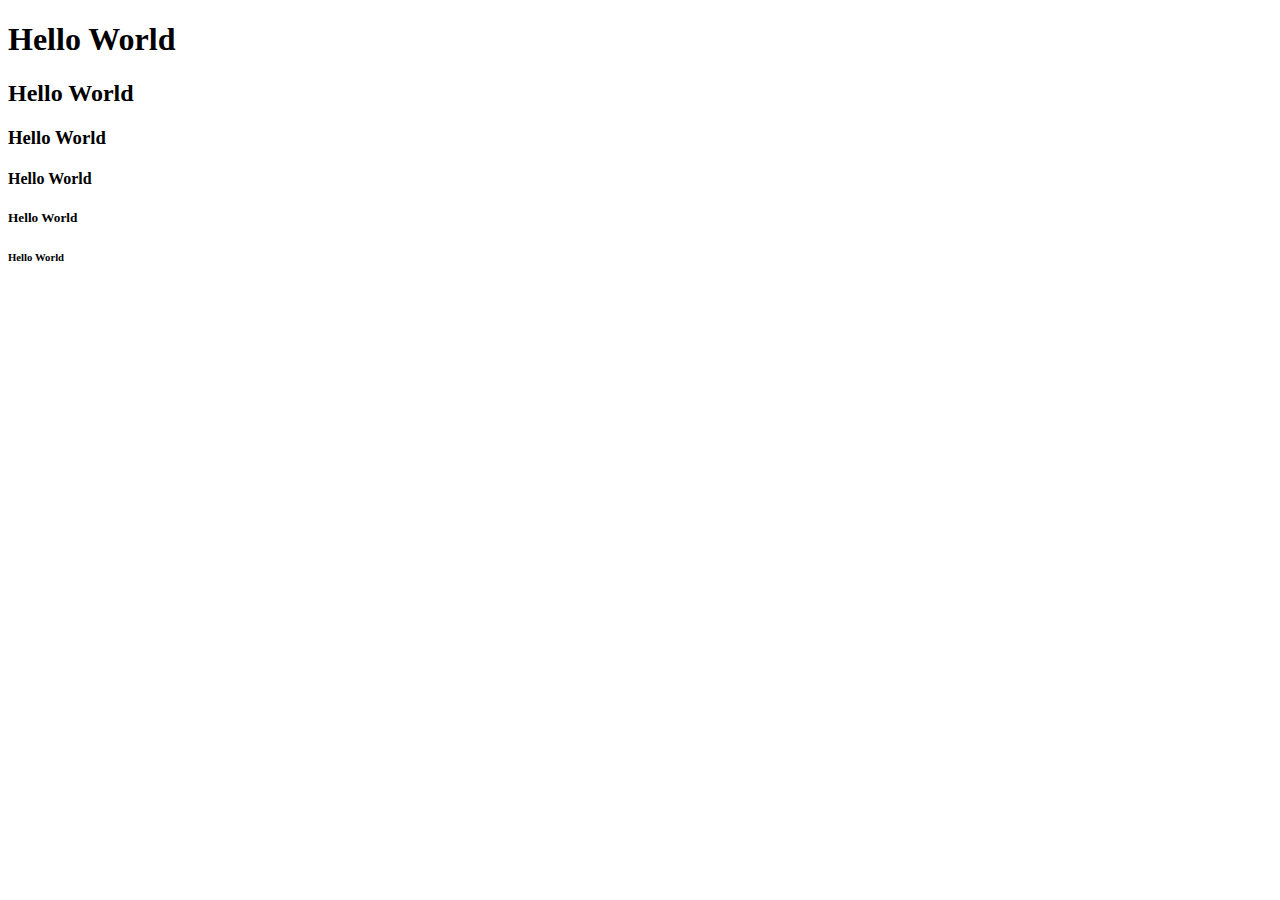
<file: dayOne/00.01.html>
<!DOCTYPE html>
<html lang="en">
<head>
    <meta charset="UTF-8">
    <meta http-equiv="X-UA-Compatible" content="IE=edge">
    <meta name="viewport" content="width=device-width, initial-scale=1.0">
    <title>Document</title>
</head>
<body>
    <!--These are our heading tags-->
     <h1>Hello World</h1> 
     <h2>Hello World</h2>
    <h3>Hello World</h3>
    <h4>Hello World</h4>
    <h5>Hello World</h5>
    <h6>Hello World</h6> 
</body>
</html>
</file>
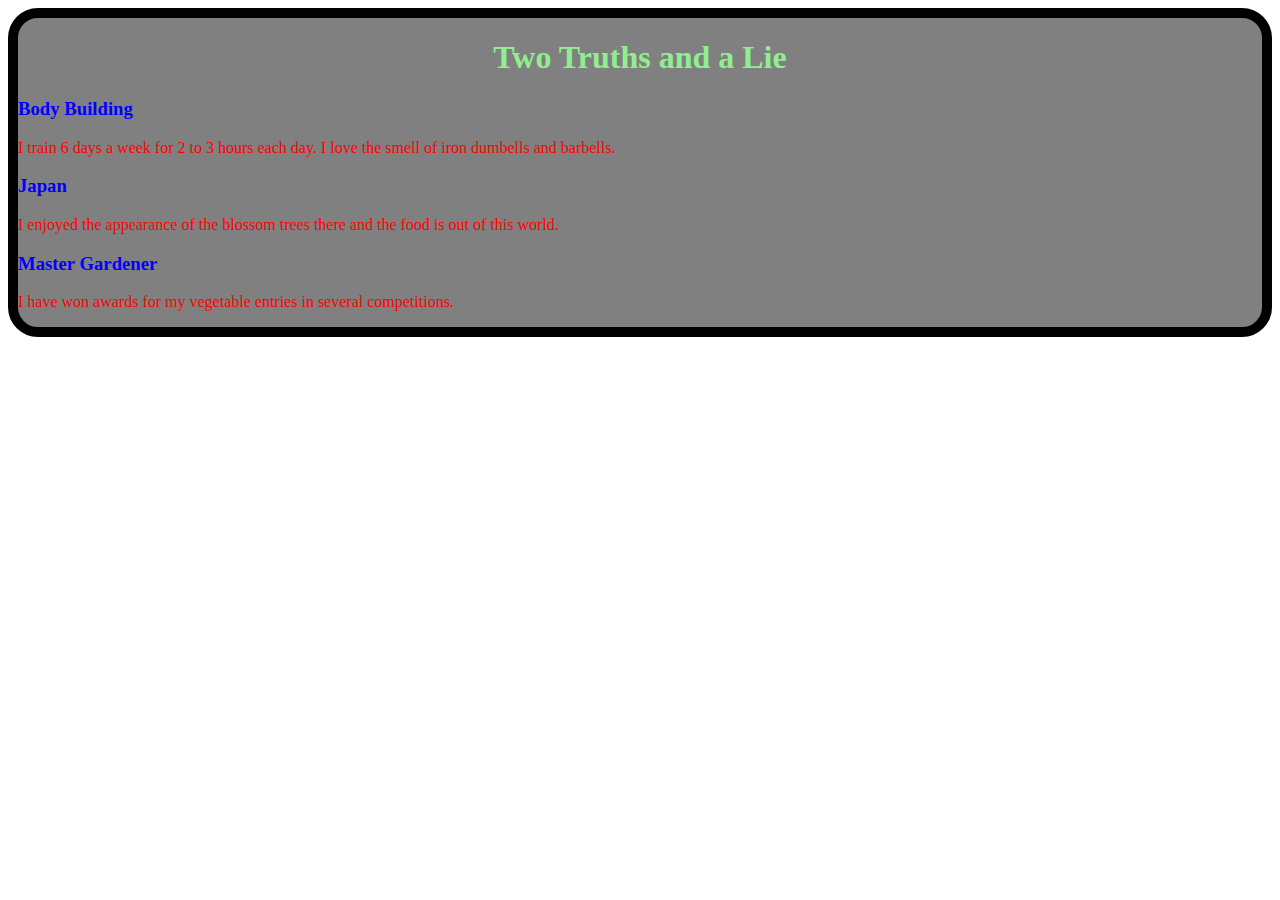
<file: dayOne/twoTruthsAndALie.html>
<!DOCTYPE html>
<html lang="en">
<head>
    
    <meta charset="UTF-8">
    <meta http-equiv="X-UA-Compatible" content="IE=edge">
    <meta name="viewport" content="width=device-width, initial-scale=1.0">
    
    <title>document</title>
    <link rel="stylesheet" href="style.css"/>
</head>
<body>
    <div id="parentBorder">
        <h1>Two Truths and a Lie</h1>
        <div id="align>"
         <div class="truthlie">
        <h3>Body Building</h3>
            <p>I train 6 days a week for 2 to 3 hours each day. I love the smell of iron dumbells and barbells.</p>
        </div>
       
        <div class="truthlie">
            <h3>Japan</h3>
            <p>I enjoyed the appearance of the blossom trees there and the food is out of this world.</p>
        </div>
        
        <div class="truthlie">
            <h3>Master Gardener</h3>
            <p>I have won awards for my vegetable entries in several competitions.</p>
         </div>   
        </div>
    </div>
    </body>
    
</body>
</html>
</file>
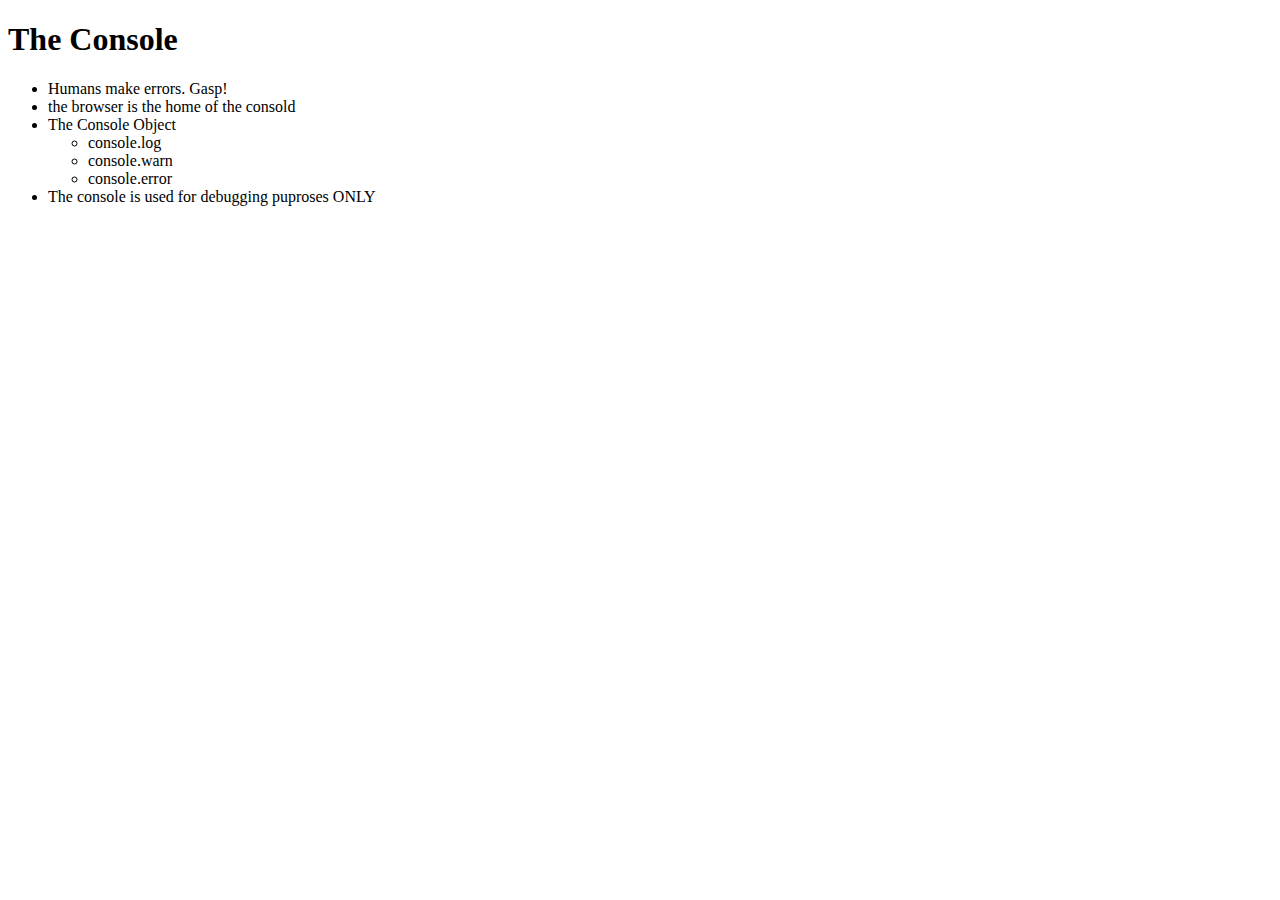
<file: grammerAndTypes/console.html>
<!DOCTYPE html>
<html lang="en">
<head>
    <meta charset="UTF-8">
    <meta http-equiv="X-UA-Compatible" content="IE=edge">
    <meta name="viewport" content="width=device-width, initial-scale=1.0">
    <title>Console</title>
</head>
<body>
    <h1>The Console</h1>
    <ul>
        <li>Humans make errors. Gasp!</li>
        <li> the browser is the home of the consold</li>
        <li>The Console Object</li>
         <ul>
              <li>console.log</li>
              <li>console.warn</li>
              <li>console.error</li>
        </ul>
        <li>The console is used for debugging puproses ONLY</li>
    </ul>
    <script>
        //console.log
        console.log("This message is a string");
        let name ="Heather Husband";
        console.log(name);

        //console.warning
        console.warn('This is a warning') ;

        let warning = "uh Oh!" ;
        console.warn(warning) ;

        //console.error
        console.error('This is an error message') ;

        let err = "This looks real bad!";
        console.error(err);

    </script>

    <!--we are writing JavaScript inside this html only because it is in a script tag
        


</body>
</html>
</file>
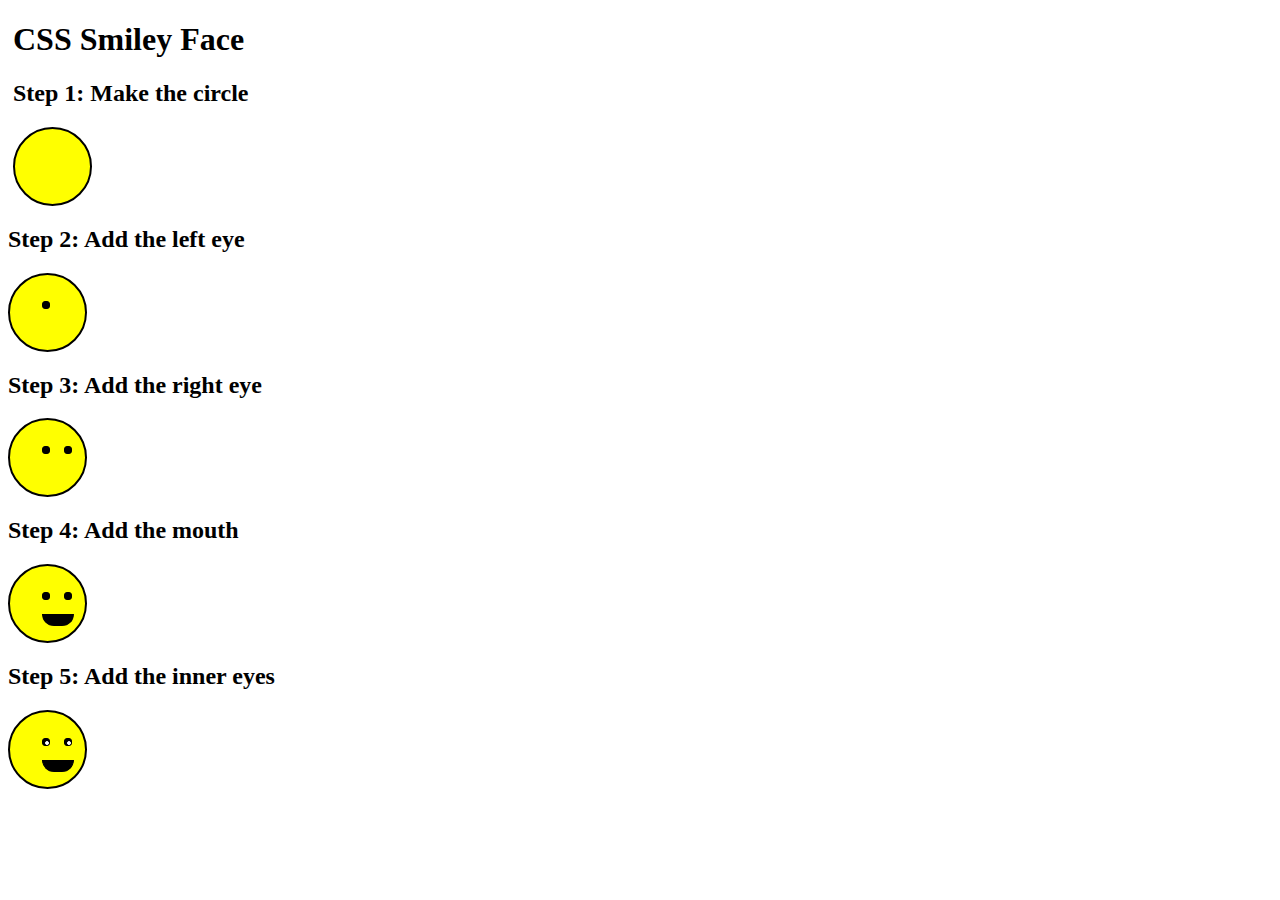
<file: dayOne/SMILEYFACE/css_smiley.html>
<!DOCTYPE html>
<html lang="en">
<head>
    <meta charset="UTF-8">
    <meta http-equiv="X-UA-Compatible" content="IE=edge">
    <meta name="viewport" content="width=device-width, initial-scale=1.0">
    <link rel="stylesheet" href="css_smiley.css"/>
        <title>Document</title>
</head>
<body>
    <div class="wrapper">
        <h1>CSS Smiley Face</h1>
        <h2>Step 1: Make the circle</h2>
        <div class="face"></div>
    </div>
        <h2>Step 2: Add the left eye</h2>
        <div class="face"><div class="lefteye"></div></div>
        
</div>

        <h2>Step 3: Add the right eye</h2>
        <div class="face"><div class="lefteye"></div>
        <div class="righteye"></div></div>
        
</div>
        <h2>Step 4: Add the mouth</h2>
        <div class="face"><div class="lefteye"></div>
        <div class="righteye"></div>
        <div class="mouth"></div></div>
        
</div>

    <h2>Step 5: Add the inner eyes</h2>
    <div class="face"> <div class="lefteye">
        <div id="inner-left"></div>
        </div>
        <div class="righteye">
            <div id="inner-right"></div>
            </div>
            <div class="mouth"></div>
   
            </div>
            </div>

       

    </div>
    
</body>
</html>
</file>
<file: dayOne/cssLesson/styles.css>
body {
    background-color: tomato;

}

#circle {
    background-color: white;

    height: 45em;
    width: 45em;

    position: absolute;
    top: 0;
    left: 0;
    bottom: 0;
    right: 0;

    margin: auto;

    border-radius: 50%;
    box-shadow: 5px 5px 5px #222;
}

#topBun {
    background-color: tan;

    height:5.5em;
    width:28em;

    position: absolute;
    top:-17em;
    left:0;
    bottom:0;
    right:0;

    margin:auto;
}
#lettuce {
    background-color: yellowgreen;
    

    height: 1em;
    width: 28em;

    position: absolute;
    top: -8em;
    left: 0;
    bottom: 0;
    right: 0;

    margin: auto;
}

#mustard {
    background-color: goldenrod;

    height: 1em;
    width: 28em;

    position: absolute;
    top: -4em;
    left: 0;
    bottom: 0;
    right: 0;

    margin: auto;
}

#ketchup {
    background-color:red;

    height: 1em;
    width: 28em;

    position: absolute;
    top: 0;
    left: 0;
    bottom: 0;
    right: 0;

    margin: auto;

}
#patty {
    background-color: sienna;

    height: 4em;
    width: 28em;

    position: absolute;
    top: 7em;
    left: 0;
    bottom: 0;
    right: 0;

    margin: auto;
}

#bottomBun {
    background-color: tan;

    height: 5.5em;
    width: 28em;

    position: absolute;
    top: 18.5em;
    left: 0;
    bottom: 0;
    right: 0;

    margin: auto;
}
</file>
<file: dayOne/movieRatingChalleng/styles.css>
table {
    background-color: lightskyblue;
    border: 5px solid black;
    margin: auto;
}

.title {
    font-style: italic;
}

#movies {
    text-align: center;
}
</file>
<file: dayOne/style.css>
h1 {
    color: lightgreen;
    text-align: center;
}
h3 {
    color: blue;

}

p {
    color: red;

}

#parentBorder {
    border: solid 10px black;
    border-radius: 30px;
    background-color: grey;
}
.truthLie {
    border: solid 2px purple;
   border-radius: 30px;
   background-color: lightgray;
}

#align {
    display: flex;
    justify-content: space-evenly;
}
</file>
<file: dayOne/SMILEYFACE/css_smiley.css>
.wrapper {
    margin: 5px;

}
.face {
    width: 75px;
    height: 75px;
    border: solid 2px black;
    background-color: yellow;
    border-radius: 50px;
}
.lefteye {
    width: 6px;
    height: 6px;
    border: solid 1px black;
    border-radius: 3px;
    z-index: 1;
    position: relative;
    left: 32px;
    top: 26px;
    background-color: black;
}

.righteye {
    width: 6px;
    height: 6px;
    border: solid 1px black;
    border-radius: 3px;
    z-index: 1;
    position: relative;
    left: 54px;
    top: 18px;
    background-color: black;
}

.mouth {
    width: 30px;
    height: 10px;
    border: solid 1px black;
    border-radius: 0 0 45px 45px;
    margin: 16px;
    position: relative;
    top: 1em;
    left: 1em;
    background-color: black;
}

.mouth {
    width: 30px;
    height: 10px;
    border:  solid 1px black;
    border-radius: 0 0 45px 45px;
    margin: relative;
    top: 1em;
    left: 1em;
    background-color: black;
}
#inner-left {
    width: 2px;
    height: 2px;
    border: solid 1px white;
    border-radius: 2px;
    position: relative;
    left: 2px;
    top: 2px;
    background-color: white;
}

#inner-right {
    width: 2px;
    height: 2px;
    border: solid 1px white;
    border-radius: 2px;
    position: relative;
    left: 2px;
    top: 2px;
    background-color: white;
}
</file>
